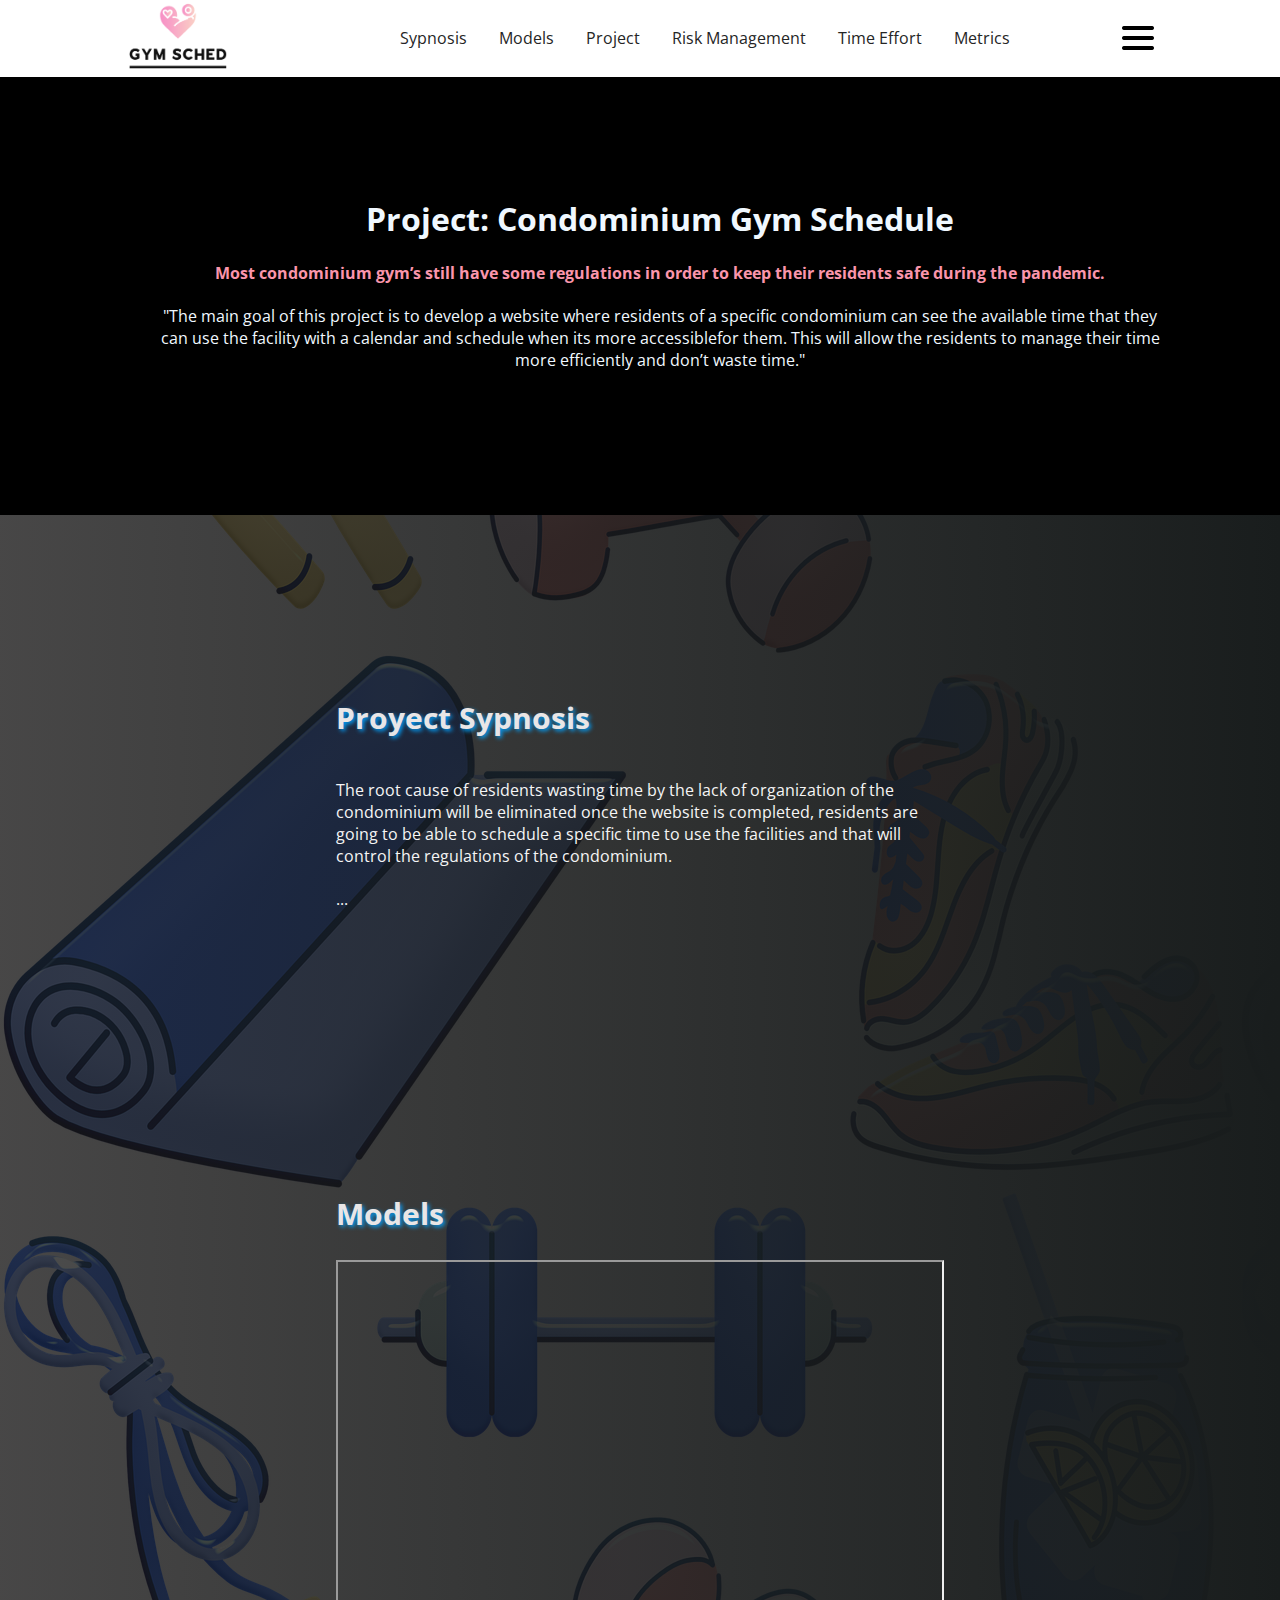
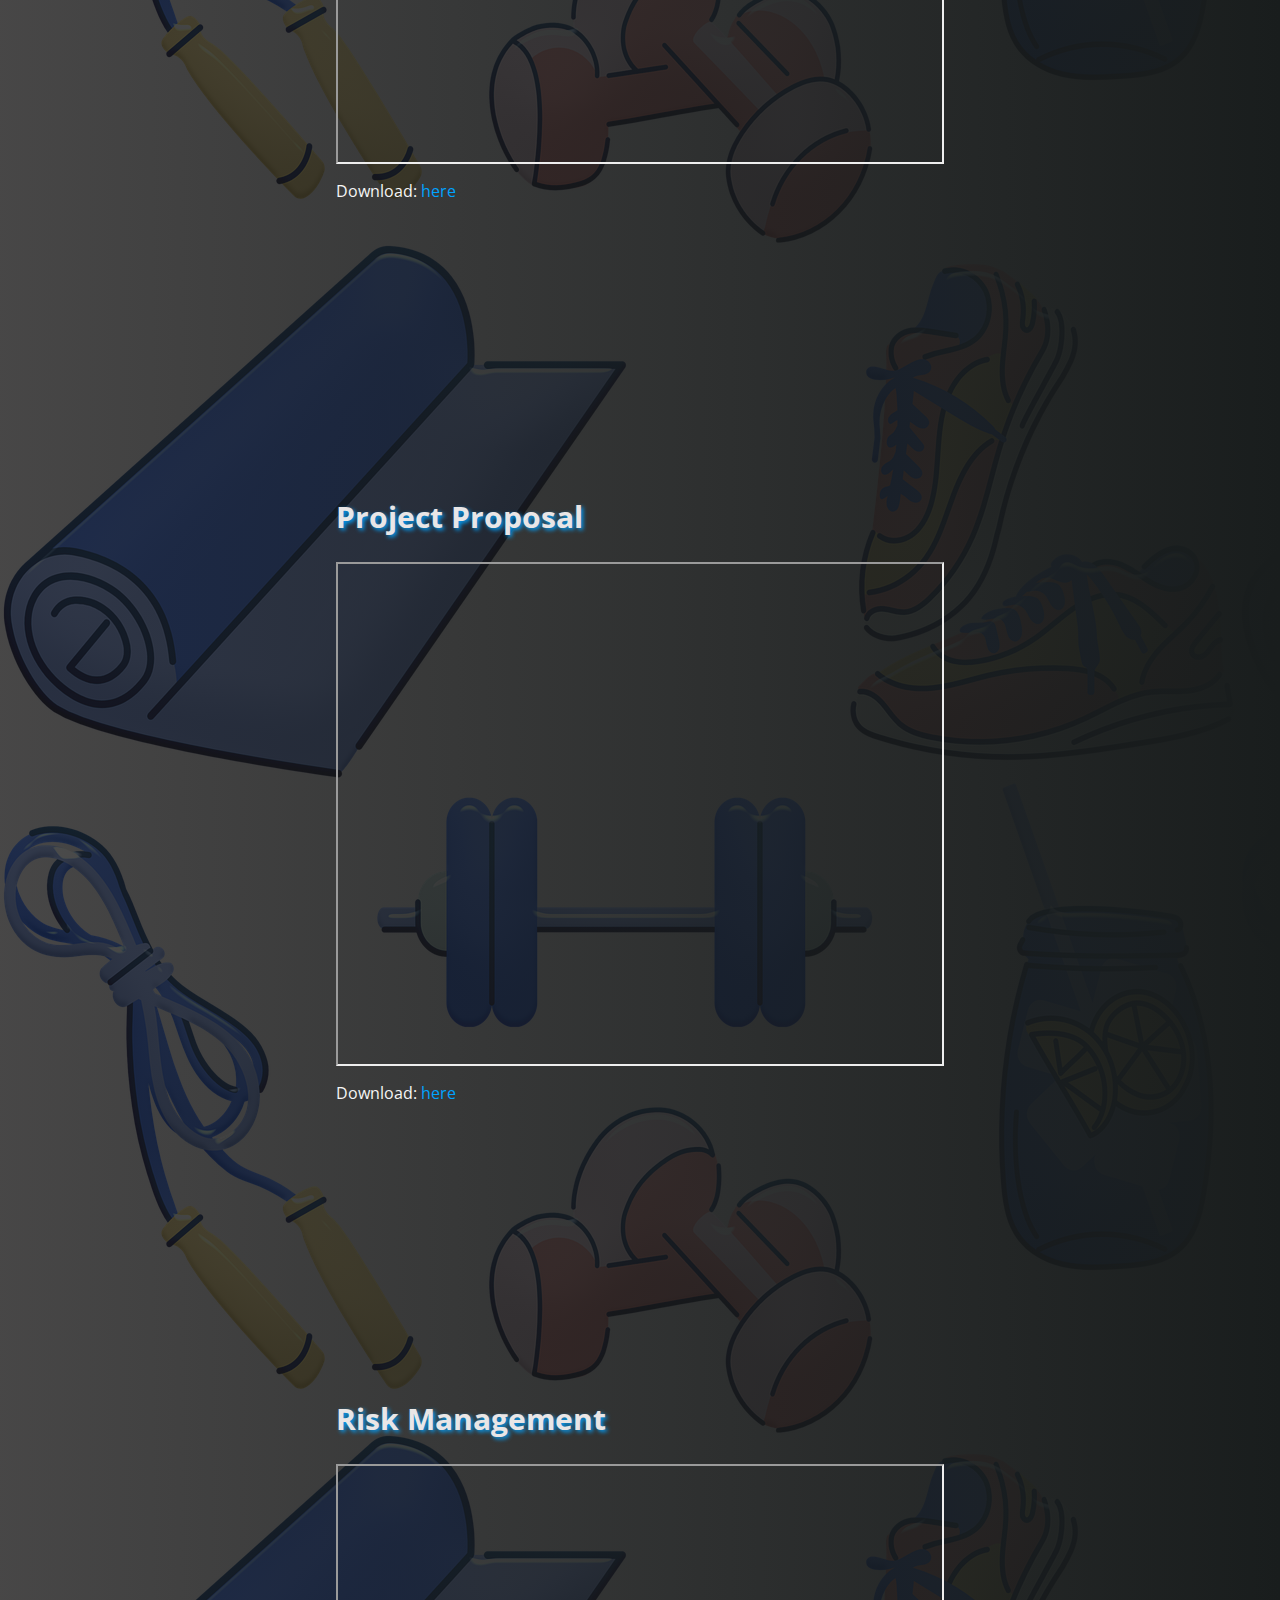
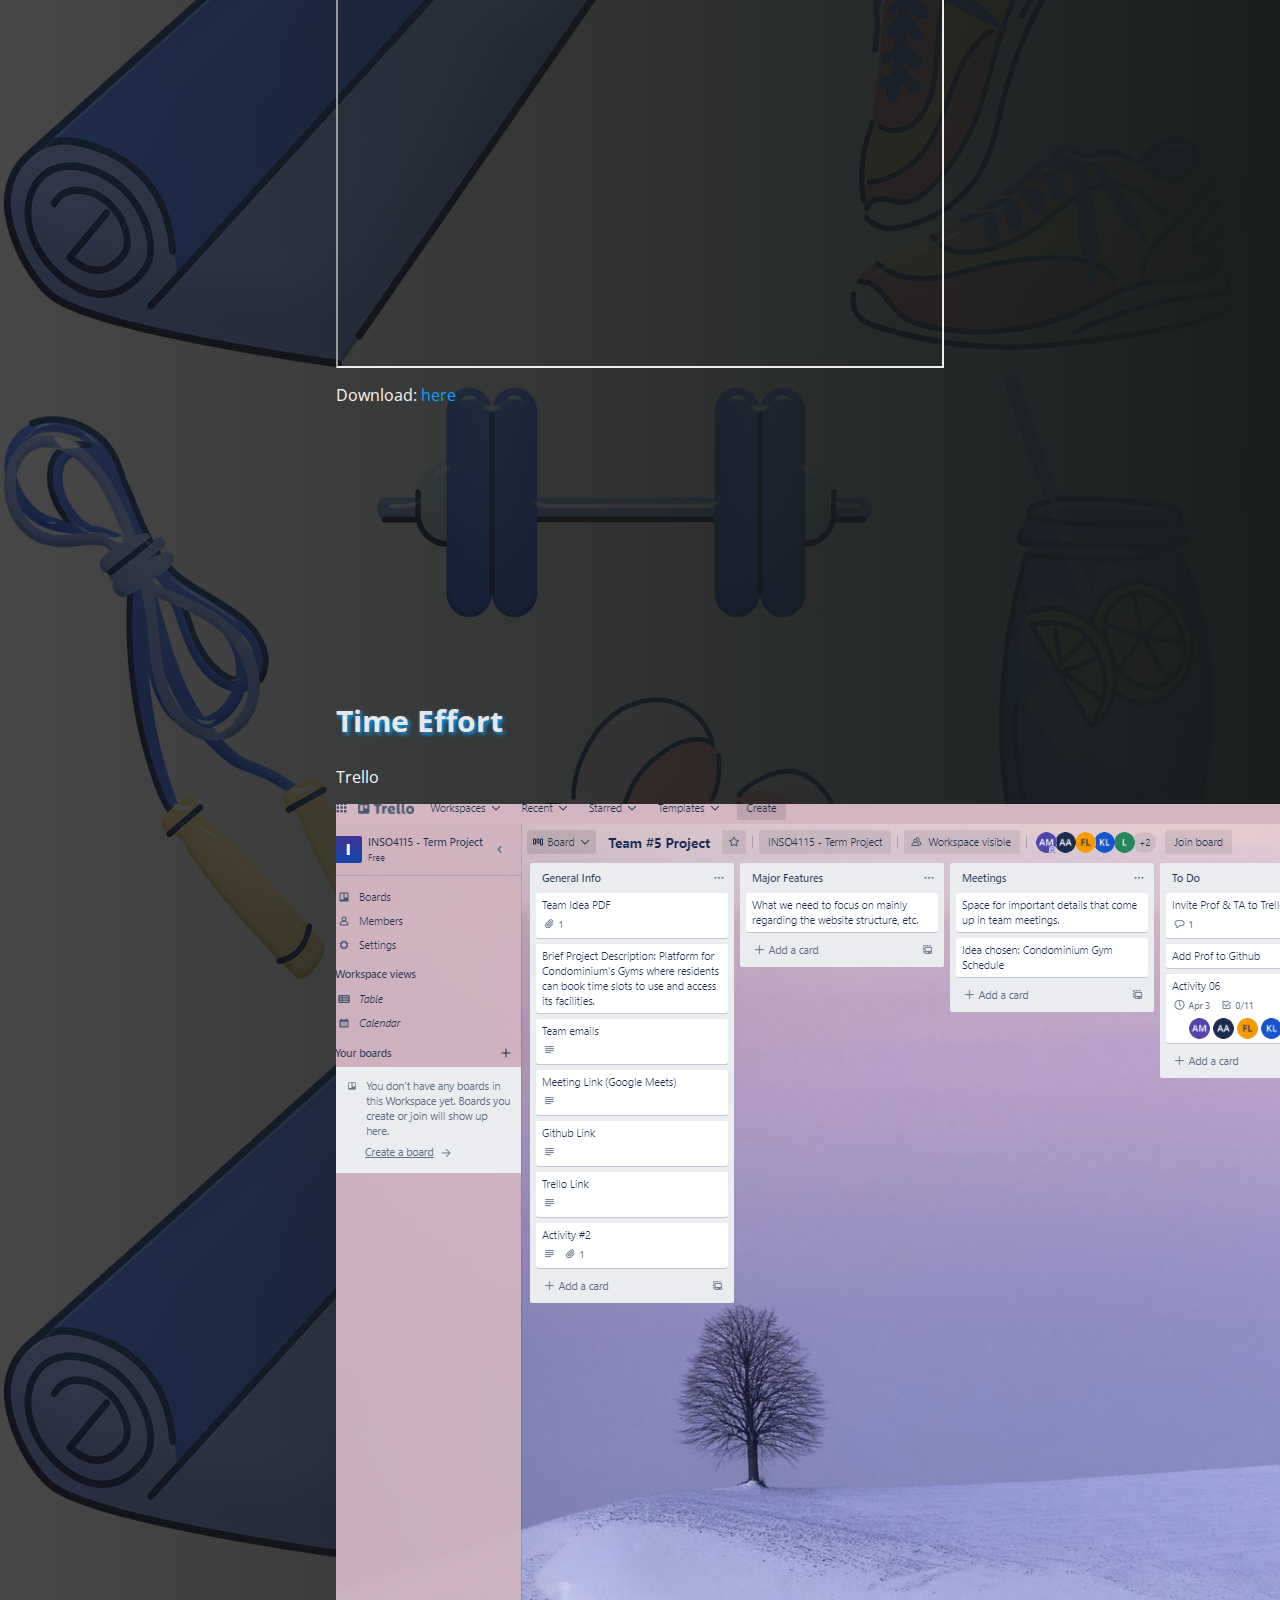
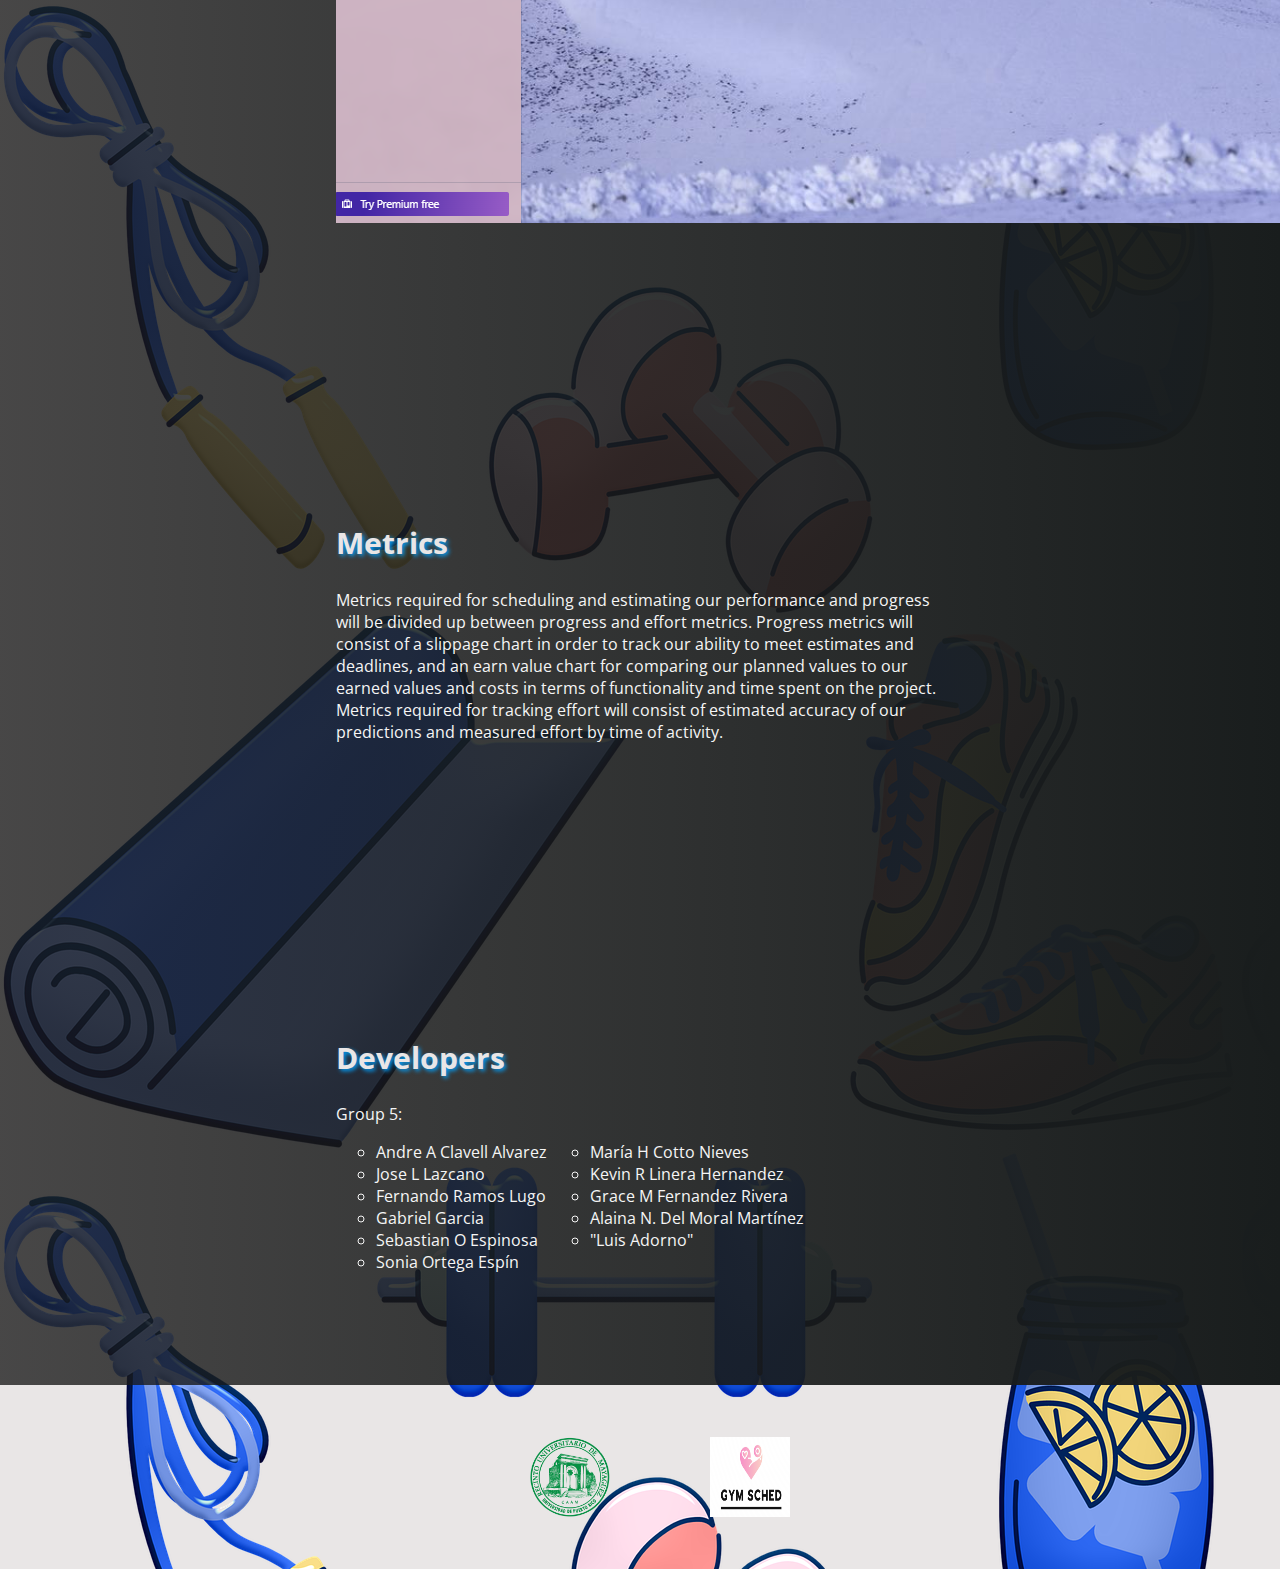
<file: index.html>
<!DOCTYPE html>
<html lang="en">
<head>
    <meta charset="UTF-8">
    <meta http-equiv="X-UA-Compatible" content="IE=edge">
    <meta name="viewport" content="width=device-width, initial-scale=1.0">
    <title> Gym Schedule Project</title>
    <link rel="preconnect" href="https://fonts.googleapis.com">
    <link rel="preconnect" href="https://fonts.gstatic.com" crossorigin>
    <link href="https://fonts.googleapis.com/css2?family=Lexend+Mega:wght@600&family=Open+Sans&display=swap" rel="stylesheet">

    <link rel="stylesheet" href="styles.css">

</head>

<body>

 
    <header id="main-header">
        <a href="index.html" id="logo"> <img src="images/logoOf-removebg-preview.png" alt="OfLogo"> </a>
        <nav>
            <ul >
              <li>
                <a href="#sypnosis">Sypnosis</a>
              </li>
              <li>
                <a href="#models">Models</a>
              </li>
              <li>
                  <a href="#project-p">Project </a>
              </li>
              <li>
                <a href="#risk-mng">Risk Management</a>
            </li>
            <li>
                <a href="#time-effort">Time Effort</a>
            </li>
            <li>
                <a href="#metrics">Metrics</a>
            </li>

            </ul>
            
          </nav>

          <a href="#side-drawer" class=" menu-btn" > <img src="images/menu.png" alt= "menu"></a>

         

        <aside id="side-drawer"> 
            <header> 
          <a href="#" class=" menu-btn" > <img src="images/menu.png" alt= "menu"></a>
          </header>
            <ul >
                <li>
                  <a href="#sypnosis">Sypnosis</a>
                </li>
                <li>
                  <a href="#models">Models</a>
                </li>
                <li>
                    <a href="#project-p">Project Proposal </a>
                </li>
                <li>
                  <a href="#risk-mng">Risk Management</a>
              </li>
              <li>
                  <a href="#time-effort">Time Effort</a>
              </li>
              <li>
                  <a href="#metrics">Metrics</a>
              </li>
              <li>
                <a href="#Team">Developers</a>
            </li>
  
              </ul>
         </aside>

    </header>

    <div class=" container-text-center">
        <div id="center">
            
        <h1>Project: Condominium Gym Schedule </h1>
        <h4>Most condominium gym’s still have some regulations in order to
            keep their residents safe during the pandemic.</h4>
            <p> "The main goal of this project is to develop a website where residents of a specific condominium
                can see the available time that they can use the facility with a calendar and schedule when its more
                accessiblefor them. This will allow the residents to manage their time more efficiently and don’t waste time." </p>
            </div>
    </div>



    <main>
         <!--sypnosis-->  
        
        <section> 
         <aside id="sypnosis">
            <div class="container"> 
                <div class="row">
                <h2 > Proyect Sypnosis</h2>
                <p class="lead">
                         The root cause of residents wasting time by the lack of organization of the condominium will be eliminated once the website is completed, 
                    residents are going to be able to schedule a specific time to use the facilities and that will control the regulations of the condominium. 
                 <div> ... </div> 
                </p>
     
            
            </div>
            </div>   
         </aside>
        </section>
         <!--end of sypnosis-->  

         <!--Models-->  
        <section>
            <aside id="models">
                <div class="container"> 
                    <div class="row">
                            <h2 > Models</h2>
                            <iframe src="PDF/models.pdf" width="150%" height="500px">
                            </iframe>
                            <p id="downloads">Download:<a href="PDF/models.pdf"> here </a></p>
                            <!-- <img src="/images/Softwarearch.png" width="700px" alt="Softwarearch"> -->
                    </div>  
                </div> 
                 
             </aside>
        </section>
         <!--end of Models-->  

        <!--Project Proposal-->  
        <section>
            <aside id="Project-p">
                <div class="container"> 
                    <div class="row">
                            <h2 > Project Proposal</h2>
                            <iframe src="PDF/Project1_ Proposal and Key Requirements_Group5 (1).pdf" width="150%" height="500px">
                            </iframe>
                            <p id="downloads">Download:<a href="PDF/Project1_ Proposal and Key Requirements_Group5 (1).pdf"> here </a></p>
                    </div>  
                </div> 
                 
             </aside>
        </section>
         <!--end Project Proposal-->

          <!--Risk Management*-->  
        <section> <aside id="risk-mng">
            <div class="container"> 
                <div class="row">
                    <div class="columns"> 
                <h2 > Risk Management </h2>
            </div> <iframe src="PDF/Risk_Management.pdf" width="150%" height="500px">
            </iframe>
            <p id="downloads">Download:<a href="PDF/Risk_Management.pdf"> here </a></p>
            </div>
            </div>   
         </aside>
         

        </section>
         <!--end Risk Management-->


        <!--Time-effort -->  
         <section>
            <aside id="time-effort">
                <div class="container"> 
                    <div class="row">
                        <div class="columns"> 
                    <h2 > Time Effort</h2>
                    <p class="lead">
                          <p>Trello </p>
                          <img src="images/Trello.png"  >
                    </p>
         
                </div> 
                </div>
                </div>   
             </aside>
        </section>
       <!--end time effort-->  


        <!--Metrics-->  
       <section>
            <aside id="metrics">
                <div class="container"> 
                    <div class="row">
                        <div class="columns"> 
                    <h2 > Metrics</h2>
                    <p class="lead">
                        
                        Metrics required for scheduling and estimating our performance and progress will be divided up between progress and effort metrics.
                        Progress metrics will consist of a slippage chart in order to track our ability to meet estimates and deadlines, and an earn value chart for comparing our planned values to our earned values and costs in terms of functionality and time spent on the project.
                        Metrics required for tracking effort will consist of estimated accuracy of our predictions and measured effort by time of activity.
                    </p>
         
                </div> 
                </div>
                </div>   
             </aside>
        </section>
         <!--end of Metrics -->


          <!--Developers-->
         <section >
        <aside id="Team">
            <div class="container"> 
                <div class="row">
                    <div class="columns"> 

                <h2 > Developers </h2>
                <p class="lead">
                  <p >Group 5:</p>
                   
                  <ul>
                    <li>Andre A Clavell Alvarez</li>
                    <li>María H Cotto Nieves</li>
                   <li> Jose L Lazcano</li>
                   <li> Kevin R Linera Hernandez</li>
                    <li>Fernando Ramos Lugo</li> 
                   <li> Grace M Fernandez Rivera</li>
                   <li> Gabriel Garcia</li>
                   <li>Alaina N. Del Moral Martínez</li> 
                    <li> Sebastian O Espinosa </li>
                   <li> "Luis Adorno"</li>
                   <li> Sonia Ortega Espín</li>
                </ul>
        
                </p>
            </div>
         </div>
         </div>   
         </aside>
        </section>

         <!--end of Developers-->


    </main>
    
    
</body>

<footer>
   
    <ul>
        <li>
            <a href="https://www.uprm.edu"> <img src="images/icons/UPR_at_Mayaguez_Seal.svg.png"  alt="UPRM logo"></a>
        </li>
    
        <li> <a href="index.html"> <img src="images/logoOf.png" alt="logo"></a></li>
    </ul>
</footer>
</html>
</file>
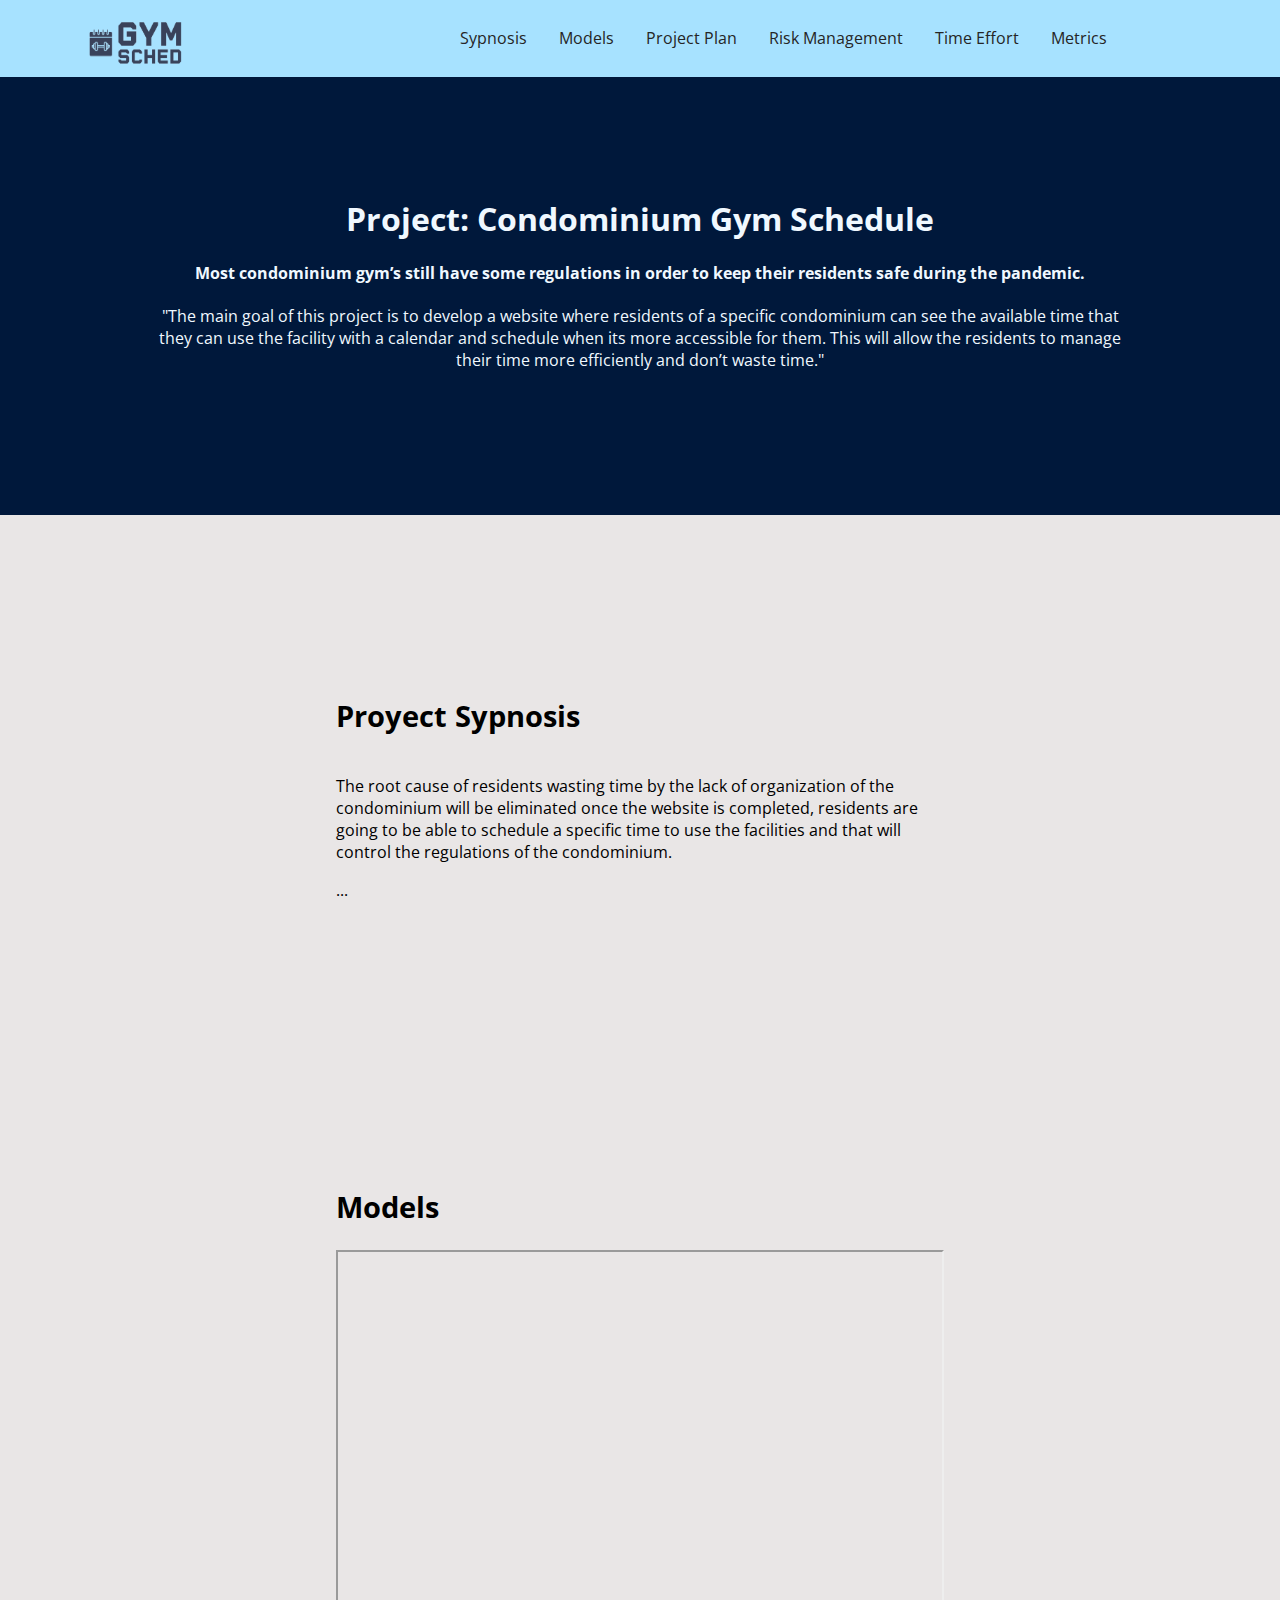
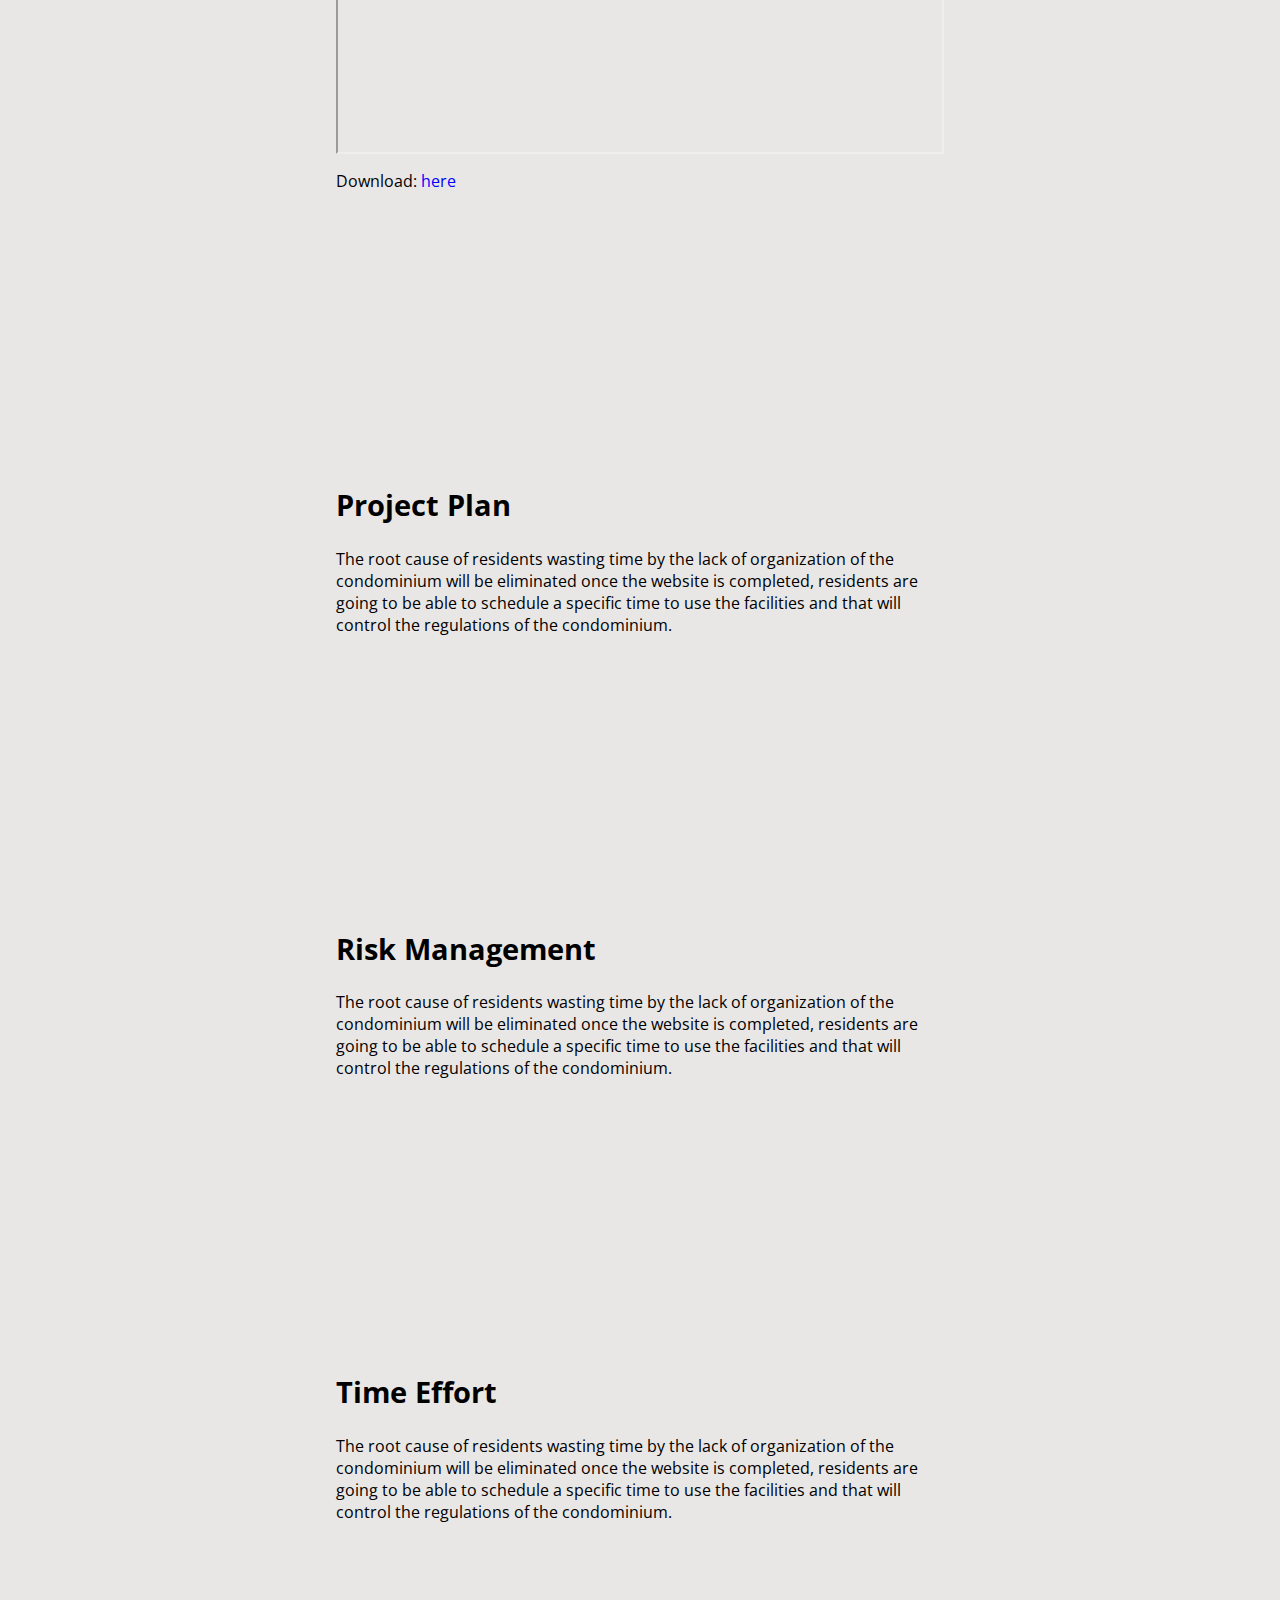
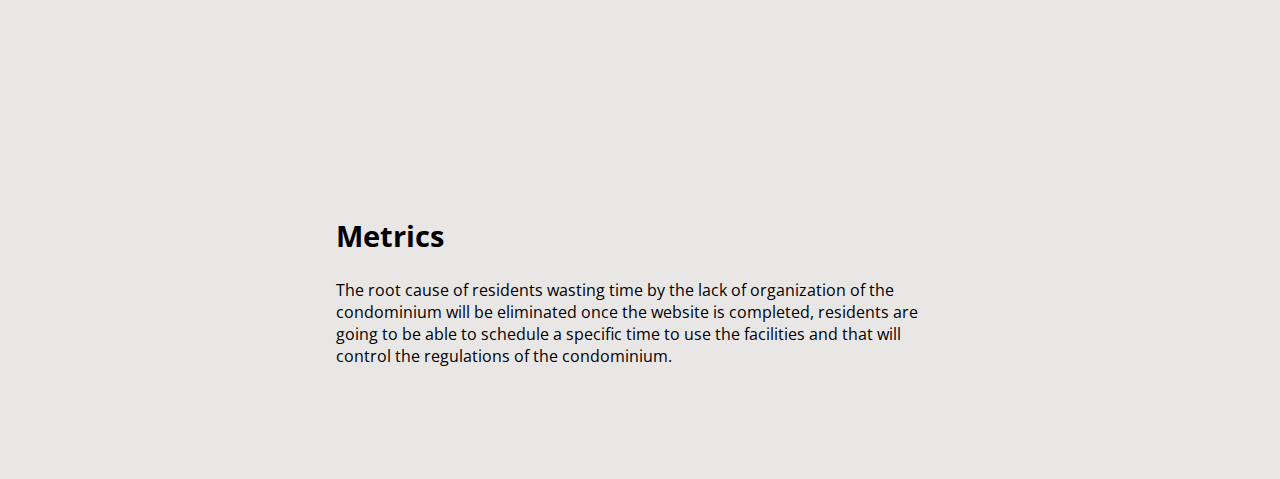
<file: ProyectWebpage/index.html>
<!DOCTYPE html>
<html lang="en">
<head>
    <meta charset="UTF-8">
    <meta http-equiv="X-UA-Compatible" content="IE=edge">
    <meta name="viewport" content="width=device-width, initial-scale=1.0">
    <title>Proyect</title>
    <link rel="preconnect" href="https://fonts.googleapis.com">
    <link rel="preconnect" href="https://fonts.gstatic.com" crossorigin>
    <link href="https://fonts.googleapis.com/css2?family=Lexend+Mega:wght@600&family=Open+Sans&display=swap" rel="stylesheet">

    <link rel="stylesheet" href="styles.css">

</head>

<body>

 
    <header id="main-header">
        <a href="index.html" id="logo"> <img src="/ProyectWebpage/images/Logotempt-removebg-preview.png" alt="OfLogo"> </a>
        <nav>
            <ul>
              <li>
                <a href="#sypnosis">Sypnosis</a>
              </li>
              <li>
                <a href="#models">Models</a>
              </li>
              <li>
                  <a href="#project-p">Project Plan</a>
              </li>
              <li>
                <a href="#risk-mng">Risk Management</a>
            </li>
            <li>
                <a href="#time-effort">Time Effort</a>
            </li>
            <li>
                <a href="#metrics">Metrics</a>
            </li>

            </ul>
          </nav>

          <div id= "side-menu"> <svg class="w-6 h-6" fill="none" stroke="currentColor" viewBox="0 0 24 24" xmlns="http://www.w3.org/2000/svg"><path stroke-linecap="round" stroke-linejoin="round" stroke-width="2" d="M4 6h16M4 12h16M4 18h16"></path></svg>
          </div> 
        </a>
        
    </header>

    <div class=" container-text-center">
        <div id="center">
        <h1>Project: Condominium Gym Schedule </h1>
        <h4>Most condominium gym’s still have some regulations in order to
            keep their residents safe during the pandemic.</h4>
            <p> "The main goal of this project is to develop a website where residents of a specific condominium
                can see the available time that they can use the facility with a calendar and schedule when its more
                accessible for them. This will allow the residents to manage their time more efficiently and don’t waste time." </p>
            </div>
    </div>



    <main>
        
        <section> 
         <aside id="sypnosis">
            <div class="container"> 
                <div class="row">
                <h2 > Proyect Sypnosis</h2>
                <p class="lead">
                         The root cause of residents wasting time by the lack of organization of the condominium will be eliminated once the website is completed, 
                    residents are going to be able to schedule a specific time to use the facilities and that will control the regulations of the condominium. 
                 <div> ... </div> 
                </p>
     
            
            </div>
            </div>   
         </aside>
        </section>
        <section>
            <aside id="models">
                <div class="container"> 
                    <div class="row">
                            <h2 > Models</h2>

                    
                            <iframe src="/ProyectWebpage/PDF/models.pdf" width="100%" height="500px">
                            </iframe>
                            <p id="downloads">Download:<a href="/ProyectWebpage/PDF/models.pdf"> here </a></p>
                    </div>  
                </div> 
                 
             </aside>
        </section>

        <section>
            <aside id="project-p">
                <div class="container"> 
                    <div class="row">
                        <div class="columns"> 
                    <h2 > Project Plan</h2>
                    <p class="lead">
                             The root cause of residents wasting time by the lack of organization of the condominium will be eliminated once the website is completed, 
                        residents are going to be able to schedule a specific time to use the facilities and that will control the regulations of the condominium. 
                    </p>
         
                </div> 
                </div>
                </div>   
             </aside>
        </section>
        <section> <aside id="risk-mng">
            <div class="container"> 
                <div class="row">
                    <div class="columns"> 
                <h2 > Risk Management</h2>
                <p class="lead">
                         The root cause of residents wasting time by the lack of organization of the condominium will be eliminated once the website is completed, 
                    residents are going to be able to schedule a specific time to use the facilities and that will control the regulations of the condominium. 
                </p>
     
            </div> 
            </div>
            </div>   
         </aside>
        </section>
        <section>
            <aside id="time-effort">
                <div class="container"> 
                    <div class="row">
                        <div class="columns"> 
                    <h2 > Time Effort</h2>
                    <p class="lead">
                             The root cause of residents wasting time by the lack of organization of the condominium will be eliminated once the website is completed, 
                        residents are going to be able to schedule a specific time to use the facilities and that will control the regulations of the condominium. 
                    </p>
         
                </div> 
                </div>
                </div>   
             </aside>

        </section>
        <section>
            <aside id="metrics">
                <div class="container"> 
                    <div class="row">
                        <div class="columns"> 
                    <h2 > Metrics</h2>
                    <p class="lead">
                             The root cause of residents wasting time by the lack of organization of the condominium will be eliminated once the website is completed, 
                        residents are going to be able to schedule a specific time to use the facilities and that will control the regulations of the condominium. 
                    </p>
         
                </div> 
                </div>
                </div>   
             </aside>
        </section>
    </main>
    
    
</body>

<footer>

</footer>
</html>
</file>
<file: styles.css>
html{
    --color-grey-100:rgb(233, 230, 230);
    --color-grey-400: rgb(134, 134, 134);
    --color-grey-600: rgb(58, 58, 58);
    --color-grey-900: rgb(41, 41, 41);
    --color-primary-500:rgb(158, 248, 218);
    --color-primary-700:rgb(0, 0, 0);
    --color-effect-blue: rgb(0, 162, 255); 
    --color-effect-pink: rgb(250, 149, 171);
}


body{
    font-family:'Open Sans', sans-serif;
    background-color: var(--color-grey-100);
    margin: 0;
    background-image: url(images/work-out-clip-art.png);
    font-style: bold;
    color: whitesmoke;


}
h4{
    color: var(--color-effect-pink);
}

#main-header{
    background-color: white;
    display: flex;
    position: fixed;
    height: 4.8rem;
    width: 100%;
    justify-content: left;
    align-items: center;
    padding: 0 5%;
    
}




a{
    text-decoration: none;
    color: rgb(37, 37, 37);
    font-size: 1rem;
}

#logo img{
    height: 5rem;
    margin: 0 2rem;
    padding: 1rem;
    align-content: center;
}
#main-header ul{
    list-style: none;
    display: flex;
    margin: 0;
    padding: 0 6rem;
}
#main-header li{
    margin: 0 1rem; 
    transition: background-color 0.5s ease-out;

}

#main-header a:hover{
    color: aliceblue;
}
#main-header li:hover{
    background-color: var(--color-effect-blue) ;
}

.menu-btn {
    display: flex;
    margin-right: 2rem;
    padding:0;


}

.menu-btn img{
    width: 2rem;
    height: 2rem;    
}



#side-drawer{
    width: 100%;
    height: 100%;
    background-color: var(--color-grey-100);
    position: fixed;
    top: 0;
    left: 0;
    display: none;
    
}

#side-drawer:target{
    display: block;
}
#side-drawer header{
    height: 5rem;
    display: flex;
    justify-content: flex-end;
    align-items: center;
    padding: 0 8%;
}

#side-drawer ul{
    list-style: none;
    margin: 0;
    padding: 4rem 1rem ;
    display:flex;
    flex-direction: column;
    align-items: center;

}

#side-drawer li{
 margin: 1rem 0;
}

#side-drawer a{
    font-size: 2rem;
}


.container-text-center{
    background-color: var(--color-primary-700);
    text-align: center;
    color: aliceblue;
    margin: 0;
    padding: 10%;

}
#center{
    margin: 0 20px;
    padding-top: 3rem;
    width: 100%;
    
}

.container{
    align-content: center;
    margin: 0;
    padding: 6rem 2rem;
    background:linear-gradient(90deg,rgba(24, 24, 24, 0.774), rgba(25,29,29));

    
}

.container h2{
    color: var(--color-grey-100);
    text-shadow: 2px 2px 4px var(--color-effect-blue);
}

#downloads a{
    color: var(--color-effect-blue);
}


#section{
    padding: 2rem;
  
}

.row{
    display: flex;
    flex-wrap: wrap;
    align-items: center;
    margin-right: 25%;
    margin-left: 25%;
    margin-top: 5%;
}    

h2{
    font-weight: bold;
    font-size: 1.9rem;
}


#models{
    margin: 0;
    padding: 0 ;
    align-content: center;
    
}

#project-p{
    margin: 0;
    padding: 0 ;
    align-content: center;
    
}



#Team ul {
    display: grid;
    grid-template-columns: 1fr 1fr;
 
    
    list-style: circle;
   
}




footer{
    padding: 36px 0;
    color: whitesmoke;
   
}

footer ul{
    display: flex;
    justify-content:center ;
    list-style: none;
}


footer li{
    width: 80px;
    height: 80px;
    margin: 0 50px;
}

footer img{
    width: 100%;
    height: 100%;

}



/*max widh-> desktop to mobile*/
@media(max-width: 940px){


    #main-header nav {
        display: none;
      
    }


    .menu-btn{
        display: flex;
    
    }

    main h1{
            font-size: 1.5rem;
        }
    
    #latest-products ul{
             grid-template-columns: 100%;
    
        }
    
 
      
}
</file>
<file: ProyectWebpage/styles.css>
html{
    --color-grey-100:rgb(233, 230, 230);
    --color-grey-400: rgb(134, 134, 134);
    --color-grey-600: rgb(58, 58, 58);
    --color-grey-900: rgb(41, 41, 41);
    --color-primary-500:rgb(167, 226, 255);
    --color-primary-700:rgb(0, 24, 59);
}


body{
    font-family:'Open Sans', sans-serif;
    background-color: var(--color-grey-100);
    margin: 0;

}

#main-header{
    background-color: var(--color-primary-500);
    display: flex;
    position: fixed;
    height: 4.8rem;
    width: 100%;
    justify-content: space-between;
    align-items: center;
    padding: 0 5%;
    
}


a{
    text-decoration: none;
    color: rgb(37, 37, 37);
    font-size: 1rem;
}

#logo img{
    height: 5rem;
    width: 7rem;
    margin: 0 1rem;
    padding-right: 30px;
}
#main-header ul{
    list-style: none;
    display: flex;
    margin: 0;
    padding: 0;
}
#main-header li{
    margin: 0 1rem; 
    transition: background-color 0.5s ease-out;

}

#main-header a:hover{
    color: aliceblue;
}
#main-header li:hover{
    background-color: var(--color-primary-700) ;
}

#side-menu{
    width: 1rem;
    height: 1rem;
    color: black;
}

.container-text-center{
    background-color: var(--color-primary-700);
    text-align: center;
    color: aliceblue;
    margin: 0;
    padding: 10%;

}
#center{
    margin: 0 20px;
    padding-top: 3rem;
    
}

.container{
    margin: 0;
    padding: 6rem 2rem;

}


#section{
    padding: 2rem;
  
}
.row{
    display: flex;
    flex-wrap: wrap;
    margin-right: 25%;
    margin-left: 25%;
    margin-top: 5%;

}

h2{
    font-weight: bold;
    font-size: 1.8rem;
}

#downloads a{
    color: blue;

}






/*max widh-> desktop to mobile*/
@media(max-width: 940px){


    #main-header nav {
        display: none;
    
    }
    .menu-btn{
        display: flex;
    }
        main h1{
            font-size: 1.5rem;
        }
    
        #latest-products ul{
             grid-template-columns: 100%;
    
        }
      
    }
</file>
